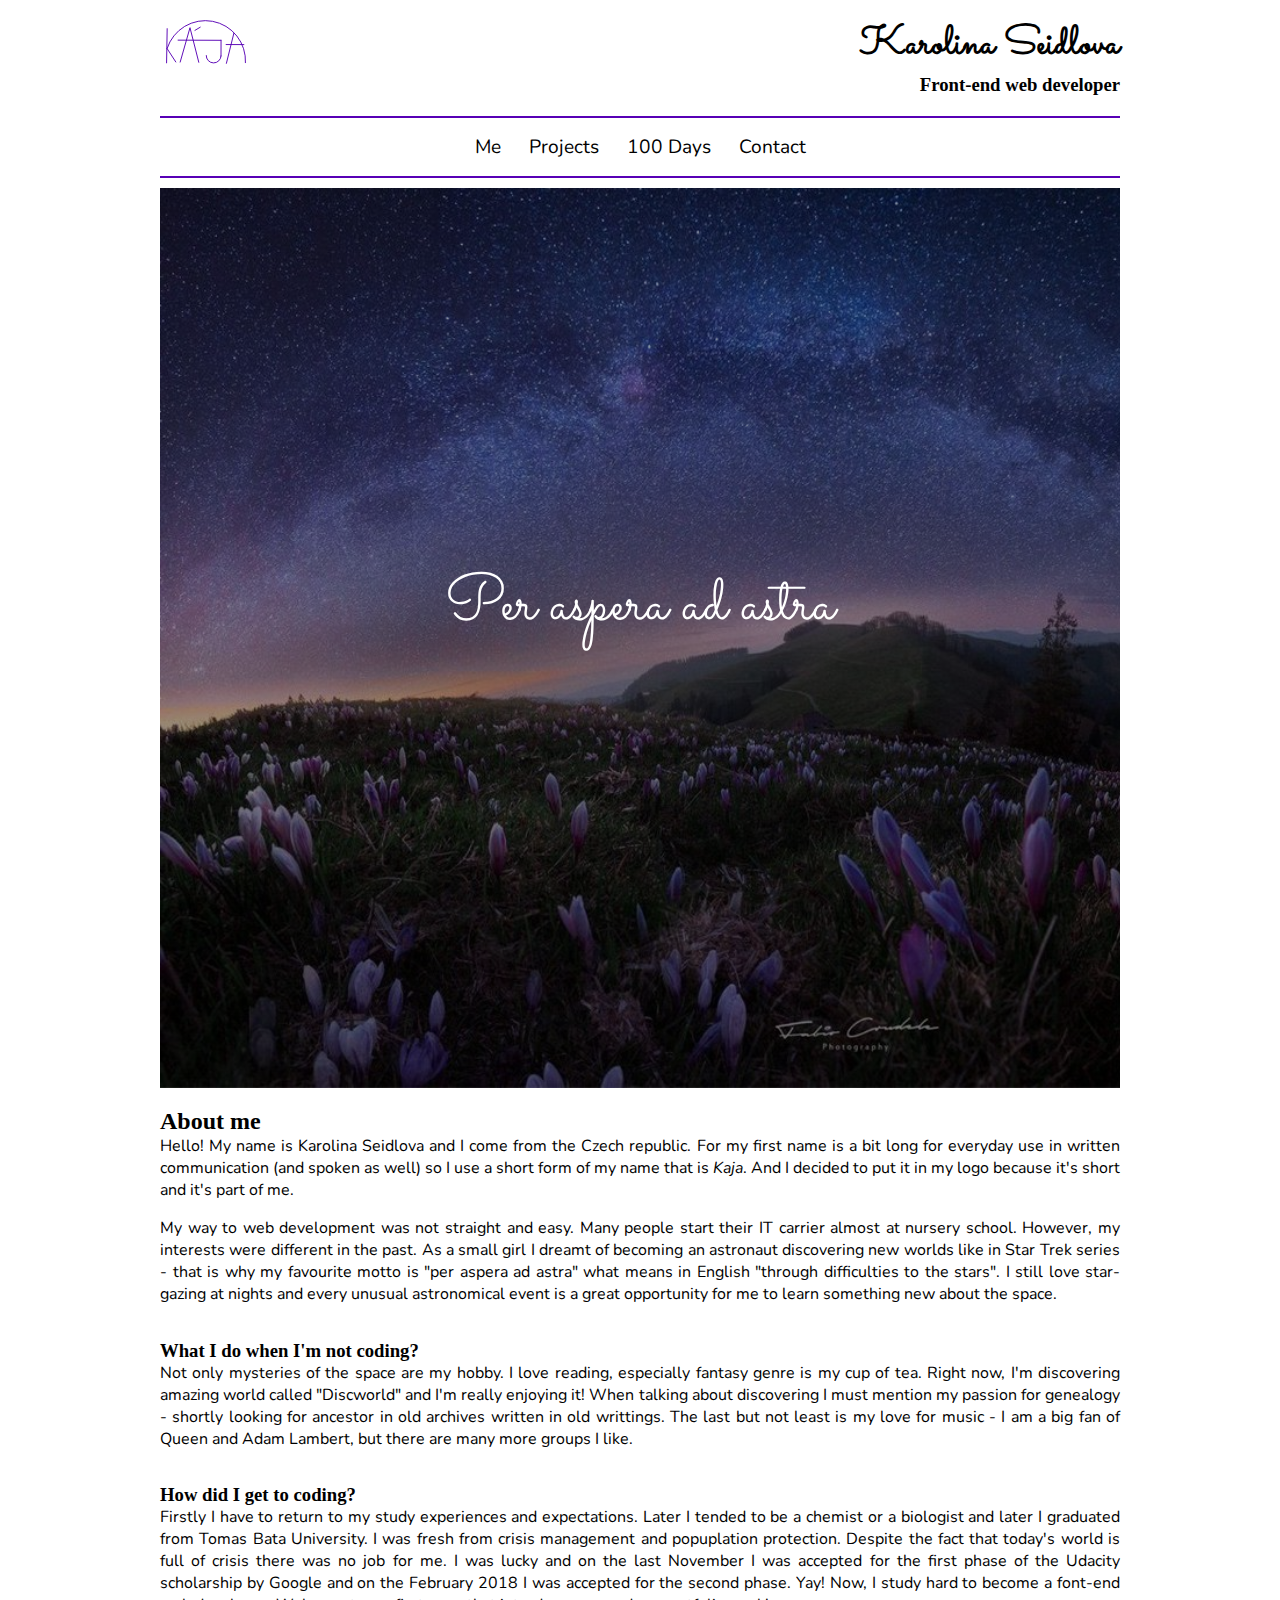
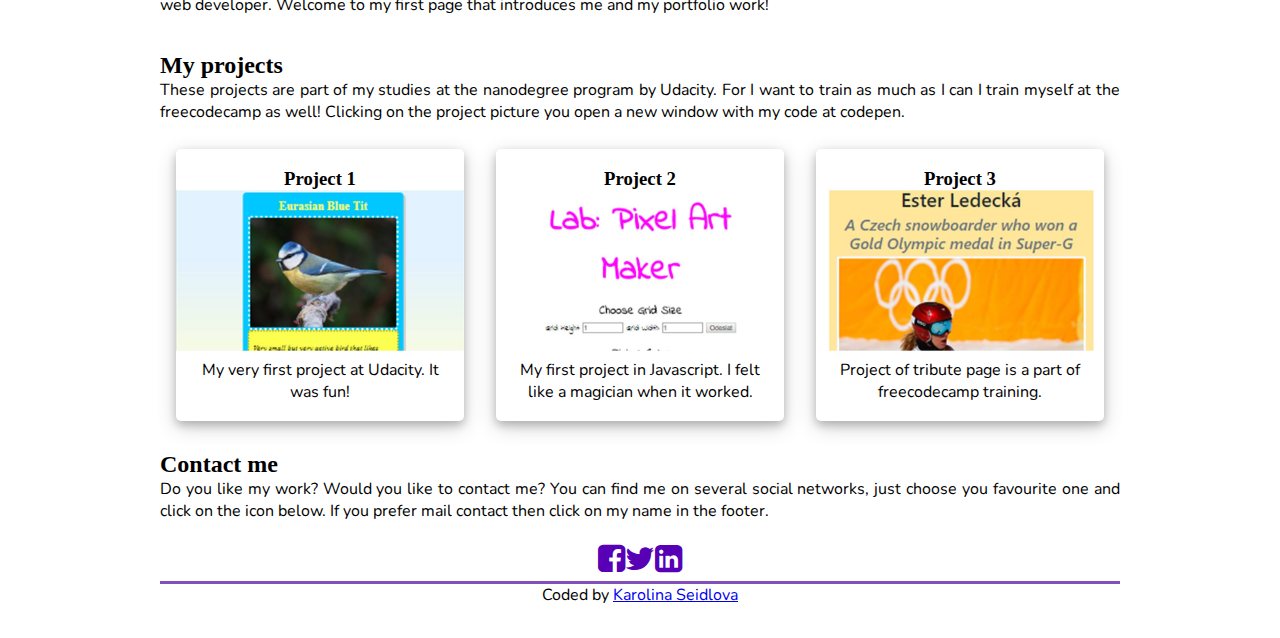
<file: index.html>
<!DOCTYPE html>
<html lang="en">
<head>
	<meta charset="utf-8">
	<meta http-equiv="X-UA-Compatible" content="ie=edge">
	<meta name="viewport" content="width=device-width, initial-scale=1">
	<title>Karolina's portfolio</title>
	<link rel="stylesheet" href="css/main.css">
	<link rel="stylesheet" href="css/responsive.css">
	<!--Google fonts-->
	<link href="https://fonts.googleapis.com/css?family=Coming+Soon|Nunito|Sacramento" rel="stylesheet">
	<!--icons-->
	<link rel="stylesheet" href="https://cdnjs.cloudflare.com/ajax/libs/font-awesome/4.7.0/css/font-awesome.min.css">
</head>
<body class="content">

<!--Header and navbar-->
	<header class="box header">
		<div class="logo">
			<img src="img/logo.svg" alt="logo" title="Logo with my Czech nickname" width=100>
		</div>
		<div class="top-name">
			<h1 class="name-hand">Karolina Seidlova</h1>
			<h3 class="name title">Front-end web developer</h3>
		</div>
	</header>
	<!--navigation-->
		<nav class="box navigation" id="navbar">
			<ul class="nav-list">
				<li class="nav-item"><a class="text-link" href="#me" title="About me">Me</a></li>
				<li class="nav-item"><a class="text-link" href="#projects" title="My projects">Projects</a></li>
				<li class="nav-item"><a class="text-link" href="100Days.html" title="Challenge 100 Days of Code">100 Days</a></li>
				<li class="nav-item"><a class="text-link" href="#contact" title="Contact me">Contact</a></li>
			</ul>
		</nav>
<!--background-->
		<section class="box background">
			<p class="intro">Per aspera ad astra</p>
		</section>
<!--about me-->
		<article class="box">
			<h2 class="title" id="me"> About me</h2>
			<p>Hello! My name is Karolina Seidlova and I come from the Czech republic. For my first name is a bit long for everyday use in written communication (and spoken as well) so I use a short form of my name that is <em>Kaja</em>. And I decided to put it in my logo because it's short and it's part of me.</p>

			<p>My way to web development was not straight and easy. Many people start their IT carrier almost at nursery school. However, my interests were different in the past. As a small girl I dreamt of becoming an astronaut discovering new worlds like in Star Trek series - that is why my favourite motto is "per aspera ad astra" what means in English "through difficulties to the stars". I still love star-gazing at nights and every unusual astronomical event is a great opportunity for me to learn something new about the space.</p>

			<h3 class="title"> What I do when I'm not coding? </h3>
			<p> Not only mysteries of the space are my hobby. I love reading, especially fantasy genre is my cup of tea. Right now, I'm discovering amazing world called "Discworld" and I'm really enjoying it! When talking about discovering I must mention my passion for genealogy - shortly looking for ancestor in old archives written in old writtings. The last but not least is my love for music - I am a big fan of Queen and Adam Lambert, but there are many more groups I like. </p>

			<h3 class="title"> How did I get to coding? </h3>
			<p>Firstly I have to return to my study experiences and expectations. Later I tended to be a chemist or a biologist and later I graduated from Tomas Bata University. I was fresh from crisis management and popuplation protection. Despite the fact that today's world is full of crisis there was no job for me. I was lucky and on the last November I was accepted for the first phase of the Udacity scholarship by Google and on the February 2018 I was accepted for the second phase. Yay! Now, I study hard to become a font-end web developer. Welcome to my first page that introduces me and my portfolio work! </p>
			
		</article>

<!--projects-->
		<article class="box" id="projects">
			<h2 class="title"> My projects</h2>

			<p> These projects are part of my studies at the nanodegree program by Udacity. For I want to train as much as I can I train myself at the freecodecamp as well! Clicking on the project picture you open a new window with my code at codepen.</p>
			<div class="box projects">
			<div class="card">
		    	<h3 class="title">Project 1 </h3>
		    	<a href="https://codepen.io/NightRainbow/full/mXxoBq/" target="blank">
		  			<img class="image" src="img/p1-animal.jpg" alt="Project 1">
				</a>
		  		<div class="card-inside">
		  			<p>My very first project at Udacity. It was fun!</p>
		  		</div>
			</div>

			<div class="card">
				<h3 class="title">Project 2</h3>
				<a href="https://codepen.io/NightRainbow/full/dJBErV/" target="blank">
					<img class="image" src="img/p2-pixel-art.jpg" alt="Project 2">
				</a>
				<div class="card-inside">
					<p> My first project in Javascript. I felt like a magician when it worked. </p>
		  		</div>	
			</div>

			<div class="card">
				<h3 class="title">Project 3</h3>
				<a href="https://codepen.io/NightRainbow/full/QQaBWR/" target="blank">
					<img class="image" src="img/p3-tribute-page.jpg" alt="Project 3">
				</a>
				<div class="card-inside">
					<p>Project of tribute page is a part of freecodecamp training. </p>
				</div>
			</div>
		</div>
		</article>

<!--contact and social icons-->
		<article class="box">
			<h2 class="title" id="contact"> Contact me</h2>
			<p> Do you like my work? Would you like to contact me? You can find me on several social networks, just choose you favourite one and click on the icon below. If you prefer mail contact then click on my name in the footer.</p>
			<div class="box center">
				<a class="icons" href="https://www.facebook.com/kaja.seidlova" target="blank" title="facebook"><i class="fa fa-facebook-square icons"></i></a>
				<a class="icons" href="https://twitter.com/BcKajaSeidl" target="blank" title="twitter"><i class="fa fa-twitter"></i></a>
				<a class="icons" href="https://www.linkedin.com/in/karolína-seidlová-50005a152" target="blank"><i class="fa fa-linkedin-square" title="linked in"></i></a>
			</div>
		</article>

<!--footer-->
	<footer class="box footer">
		<p> Coded by <a href="mailto:bc.karolinaseidlova@gmail.com">Karolina Seidlova</a> </p>
	</footer>

<script src="js/menu.js"></script>
</body>
</html>
</file>
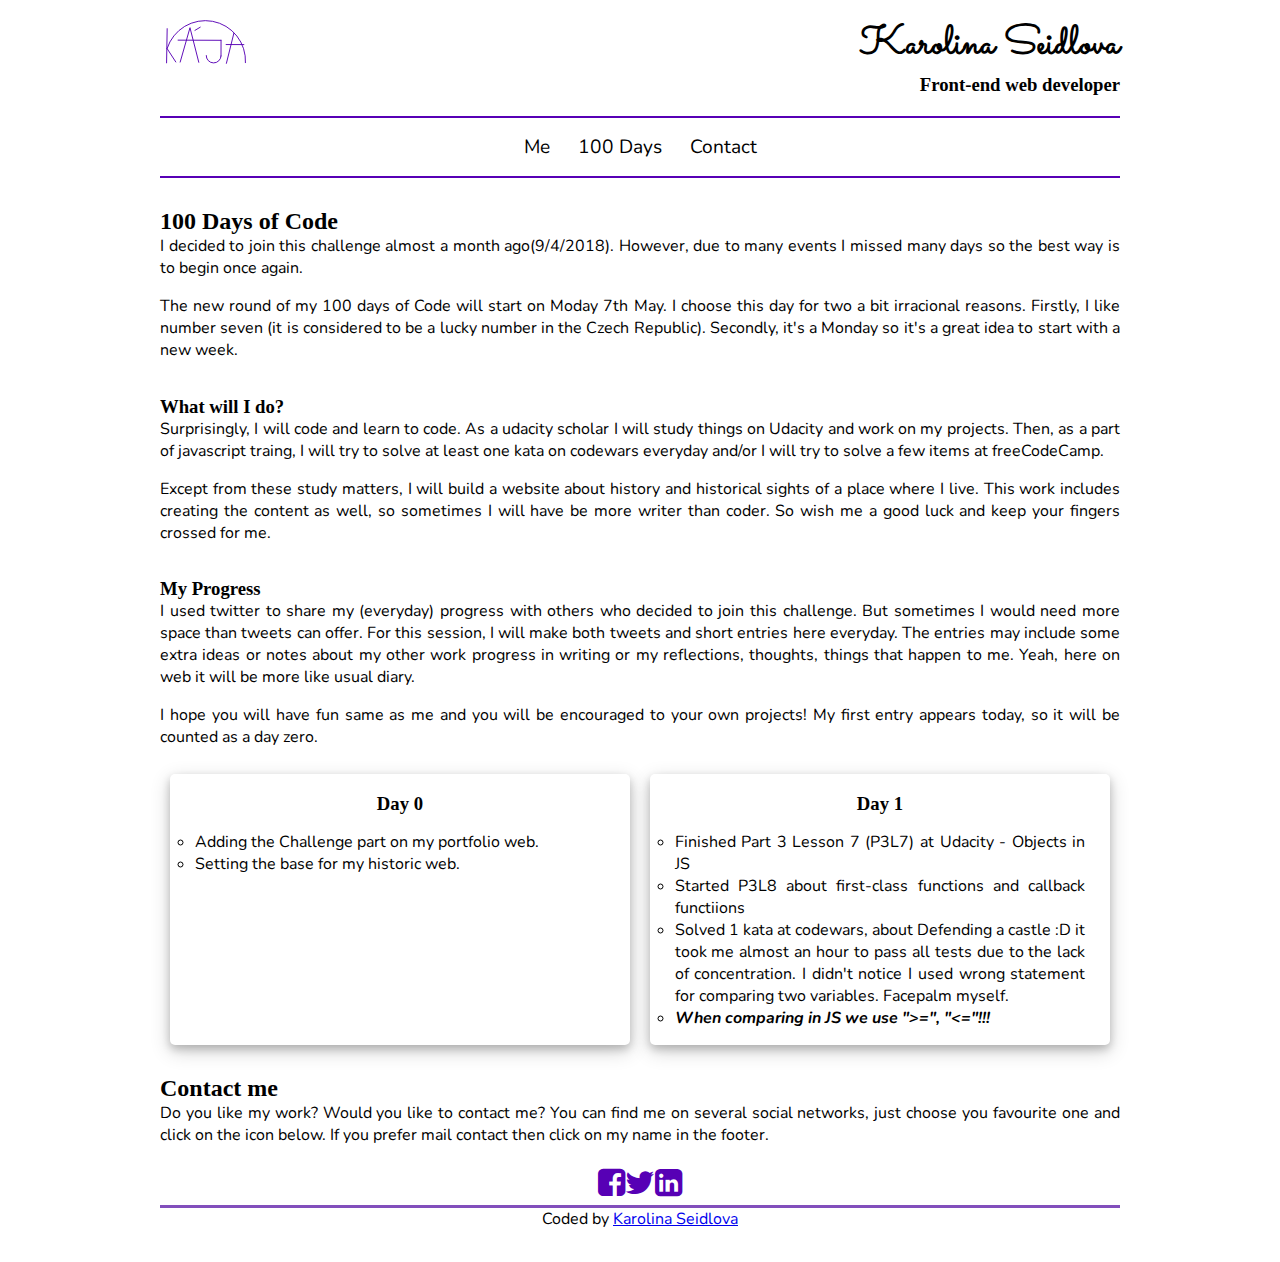
<file: 100Days.html>
<!DOCTYPE html>
<html lang="en">
<head>
	<meta charset="utf-8">
	<meta http-equiv="X-UA-Compatible" content="ie=edge">
	<meta name="viewport" content="width=device-width, initial-scale=1">
	<title>Karolina's portfolio</title>
	<link rel="stylesheet" href="css/main.css">
	<link rel="stylesheet" href="css/responsive.css">
	<!--Google fonts-->
	<link href="https://fonts.googleapis.com/css?family=Coming+Soon|Nunito|Sacramento" rel="stylesheet">
	<!--icons-->
	<link rel="stylesheet" href="https://cdnjs.cloudflare.com/ajax/libs/font-awesome/4.7.0/css/font-awesome.min.css">
</head>
<body class="content">

<!--Header and navbar-->
	<header class="box header">
		<div class="logo">
			<img src="img/logo.svg" alt="logo" title="Logo with my Czech nickname" width=100>
		</div>
		<div class="top-name">
			<h1 class="name-hand">Karolina Seidlova</h1>
			<h3 class="name title">Front-end web developer</h3>
		</div>
	</header>
	<!--navigation-->
		<nav class="box navigation" id="navbar">
			<ul class="nav-list">
				<li class="nav-item"><a class="text-link" href="index.html" title="About me">Me</a></li>
				<li class="nav-item"><a class="text-link" href="100Days.html" title="My Challenge">100 Days</a></li>
				<li class="nav-item"><a class="text-link" href="#contact" title="Contact me">Contact</a></li>
			</ul>
		</nav>

<!--about me-->
		<article class="box">
			<h2 class="title"> 100 Days of Code </h2>
			<p> I decided to join this challenge almost a month ago(9/4/2018). However, due to many events I missed many days so the best way is to begin once again. </p>
			<p> The new round of my 100 days of Code will start on Moday 7th May. I choose this day for two a bit irracional reasons. Firstly, I like number seven (it is considered to be a lucky number in the Czech Republic). Secondly, it's a Monday so it's a great idea to start with a new week.
			</p>
			<h3 class="title"> What will I do?</h3>
			<p> Surprisingly, I will code and learn to code. As a udacity scholar I will study things on Udacity and work on my projects. Then, as a part of javascript traing, I will try to solve at least one kata on codewars everyday and/or I will try to solve a few items at freeCodeCamp.
			</p>
			<p> Except from these study matters, I will build a website about history and historical sights of a place where I live. This work includes creating the content as well, so sometimes I will have be more writer than coder. So wish me a good luck and keep your fingers crossed for me.
			</p>
			<h3 class="title"> My Progress</h3>
			<p> I used twitter to share my (everyday) progress with others who decided to join this challenge. But sometimes I would need more space than tweets can offer. For this session, I will make both tweets and short entries here everyday. The entries may include some extra ideas or notes about my other work progress in writing or my reflections, thoughts, things that happen to me. Yeah, here on web it will be more like usual diary.
			</p>
			<p>I hope you will have fun same as me and you will be encouraged to your own projects! My first entry appears today, so it will be counted as a day zero.
			</p>
		</article>
		<!--diary entries-->
		<article class="box">
			<div class="diary">
				<h3 class="diary-title"> Day 0</h3>
				<div class="diary-inside">
					<ul>
						<li> Adding the Challenge part on my portfolio web. </li>
						<li> Setting the base for my historic web.</li>
					</ul>
		  		</div>
			</div>
			
			<div class="diary">
				<h3 class="diary-title"> Day 1</h3>
				<div class="diary-inside">
					<ul>
						<li> Finished Part 3 Lesson 7 (P3L7) at Udacity - Objects in JS </li>
						<li> Started P3L8 about first-class functions and callback functiions</li>
						<li> Solved 1 kata at codewars, about Defending a castle :D it took me almost an hour to pass all tests due to the lack of concentration. I didn't notice I used wrong statement for comparing two variables. Facepalm myself.</li>
						<li><strong><em> When comparing in JS we use ">=", "<="!!!</em></strong></li>
					</ul>
		  		</div>
			</div>

			
			
		</article>

<!--contact and social icons-->
		<article class="box">
			<h2 class="title" id="contact"> Contact me</h2>
			<p> Do you like my work? Would you like to contact me? You can find me on several social networks, just choose you favourite one and click on the icon below. If you prefer mail contact then click on my name in the footer.</p>
			<div class="box center">
				<a class="icons" href="https://www.facebook.com/kaja.seidlova" target="blank" title="facebook"><i class="fa fa-facebook-square icons"></i></a>
				<a class="icons" href="https://twitter.com/BcKajaSeidl" target="blank" title="twitter"><i class="fa fa-twitter"></i></a>
				<a class="icons" href="https://www.linkedin.com/in/karolína-seidlová-50005a152" target="blank"><i class="fa fa-linkedin-square" title="linked in"></i></a>
			</div>
		</article>


<!--footer-->
	<footer class="box footer">
		<p> Coded by <a href="mailto:bc.karolinaseidlova@gmail.com">Karolina Seidlova</a> </p>
	</footer>

<script src="js/menu.js"></script>
</body>
</html>
</file>
<file: css/main.css>
body {
	font-family: "Nunito", sans-serif;
	text-align: justify;
}

p {
	margin-top: 0;
}
/*
* Setting flexbox
*/

.content {
	display: flex;
	flex-wrap: wrap;
	padding: 16px;
}

.box {
	width: 100%;
	display: flex;
	flex-wrap: wrap;
}

/*
*Upper part with logo and name, 
*/

.header {
	justify-content: space-between;
	flex-wrap: wrap;
}

.logo {
	width: 100px;
	height: 100px;
}

.top-name {
	flex-direction: column;
	align-items: flex-end;
	text-align: right;
}

.name-hand {
	font-family: "Sacramento", cursive;
	font-size: 2.5em;
	margin-top: 0;
	margin-bottom: 0;
}

.name {
	margin-top: 0;
	margin-bottom: 0;
}

.title {
	font-family: "Coming Soon", cursive;
	margin-bottom: 0;
}

/*
*Navigation
*/

.navigation {
  	justify-content: center;
	border-top: 2px solid #5700b5;
	border-bottom: 2px solid #5700b5;
	background-color: white;
	margin-bottom: 10px;
}

.nav-list {	
	display: flex;
	align-items: center;
    justify-content: center;
    list-style-type: none;
	padding: 0;
}

.nav-item .text-link {	
	font-size: 1.2em;
	text-decoration: none;
	background-color: white;
    color: black;
    padding: 14px 14px;
}


.nav-item .text-link:hover {
    background-color: #5700b5;
    color: white;
    border-top: 2px solid #5700b5;
	border-bottom: 2px solid #5700b5;
}

/*
*Top image in the background
*/

.background {
	height: 100vh;
	background-image: linear-gradient(rgba(0, 0, 0, 0.4), rgba(0, 0, 0, 0.4)), url("../img/top.jpg");
	background-size: cover;
	justify-content: center;
	align-items: center;
}

.intro {
	color: white;
	font-family: "Sacramento", cursive;
	font-size: 3em;
	font-weight: 100;
	text-align: center;
}


/*
*Projects' cards
*/

.projects {
	justify-content: space-around;
}

.card {
	width: 90%;
	text-align: center;
	box-shadow: 0 4px 8px 0 rgba(0, 0, 0, 0.2), 0 6px 20px 0 rgba(0, 0, 0, 0.19);
	transition: 0.3s;
	border-radius: 5px;
	margin: 10px auto;
}

.card:hover {
	box-shadow: 0 8px 16px 0 rgba(0,0,0,0.2);
	background-color: #5700b5;
	color: white;
	transition: 0.3s;
}

.card-inside {
	padding: 2px 16px;
	text-align: center;
	text-decoration: none;
}

.image {
	width: 100%;
}


/*
* Diary
*/
.diary {
	width: 90%;
	box-shadow: 0 4px 8px 0 rgba(0, 0, 0, 0.2), 0 6px 20px 0 rgba(0, 0, 0, 0.19);
	transition: 0.3s;
	border-radius: 5px;
	margin: 10px auto;
}

.diary:hover {
	box-shadow: 0 8px 16px 0 rgba(0,0,0,0.2);
	background-color: #c48ffc;
	transition: 0.3s;
}

.diary-title {
	text-align: center;
	font-family: "Coming Soon", cursive;
	margin-bottom: 0;
}

.diary-inside > ul {
	padding-left: 25px;
	padding-right: 25px;
	list-style-type: circle;
}

/*
*Contact part
*/

.icons {
	font-size: 2em;
	color: #5700b5;
}

.center {
	justify-content: center;
}

/*
*footer
*/

.footer {
	border-top: 3px solid #824fbc;
	font-size: 1em;
	justify-content: center;
}
</file>
<file: css/responsive.css>
@media screen and (max-width: 449px) {
	.top-name {
		width: 60%;
	}
	.name-hand {
		font-size: 1.5em;
	}

	.name {
		font-size: 0.9em;
	}

	.logo {
		width: 70px;
		height: 70px;
	}
}


@media screen and (min-width: 450px) {

	.card, .diary {
		width: 48%;
	}

}

@media screen and (max-width: 549px) {

	.top-name {
		width: 70%;
	}

	.sticky {
		position: fixed;
		top: 0;
		width: 90%
	}

	.sticky .content {
		padding-top: 60px;
	}

}

@media screen and (max-width: 768px) {
	.background {
		height: 50vh;
	}
}

@media screen and (min-width: 720px) {

	.card {
		width: 30%;
	}

	.intro {
		font-size: 4em;
	}

}


@media screen and (min-width: 960px)
{
	.content {
		width: 960px;
		margin: 0 auto;
	}
}
</file>
